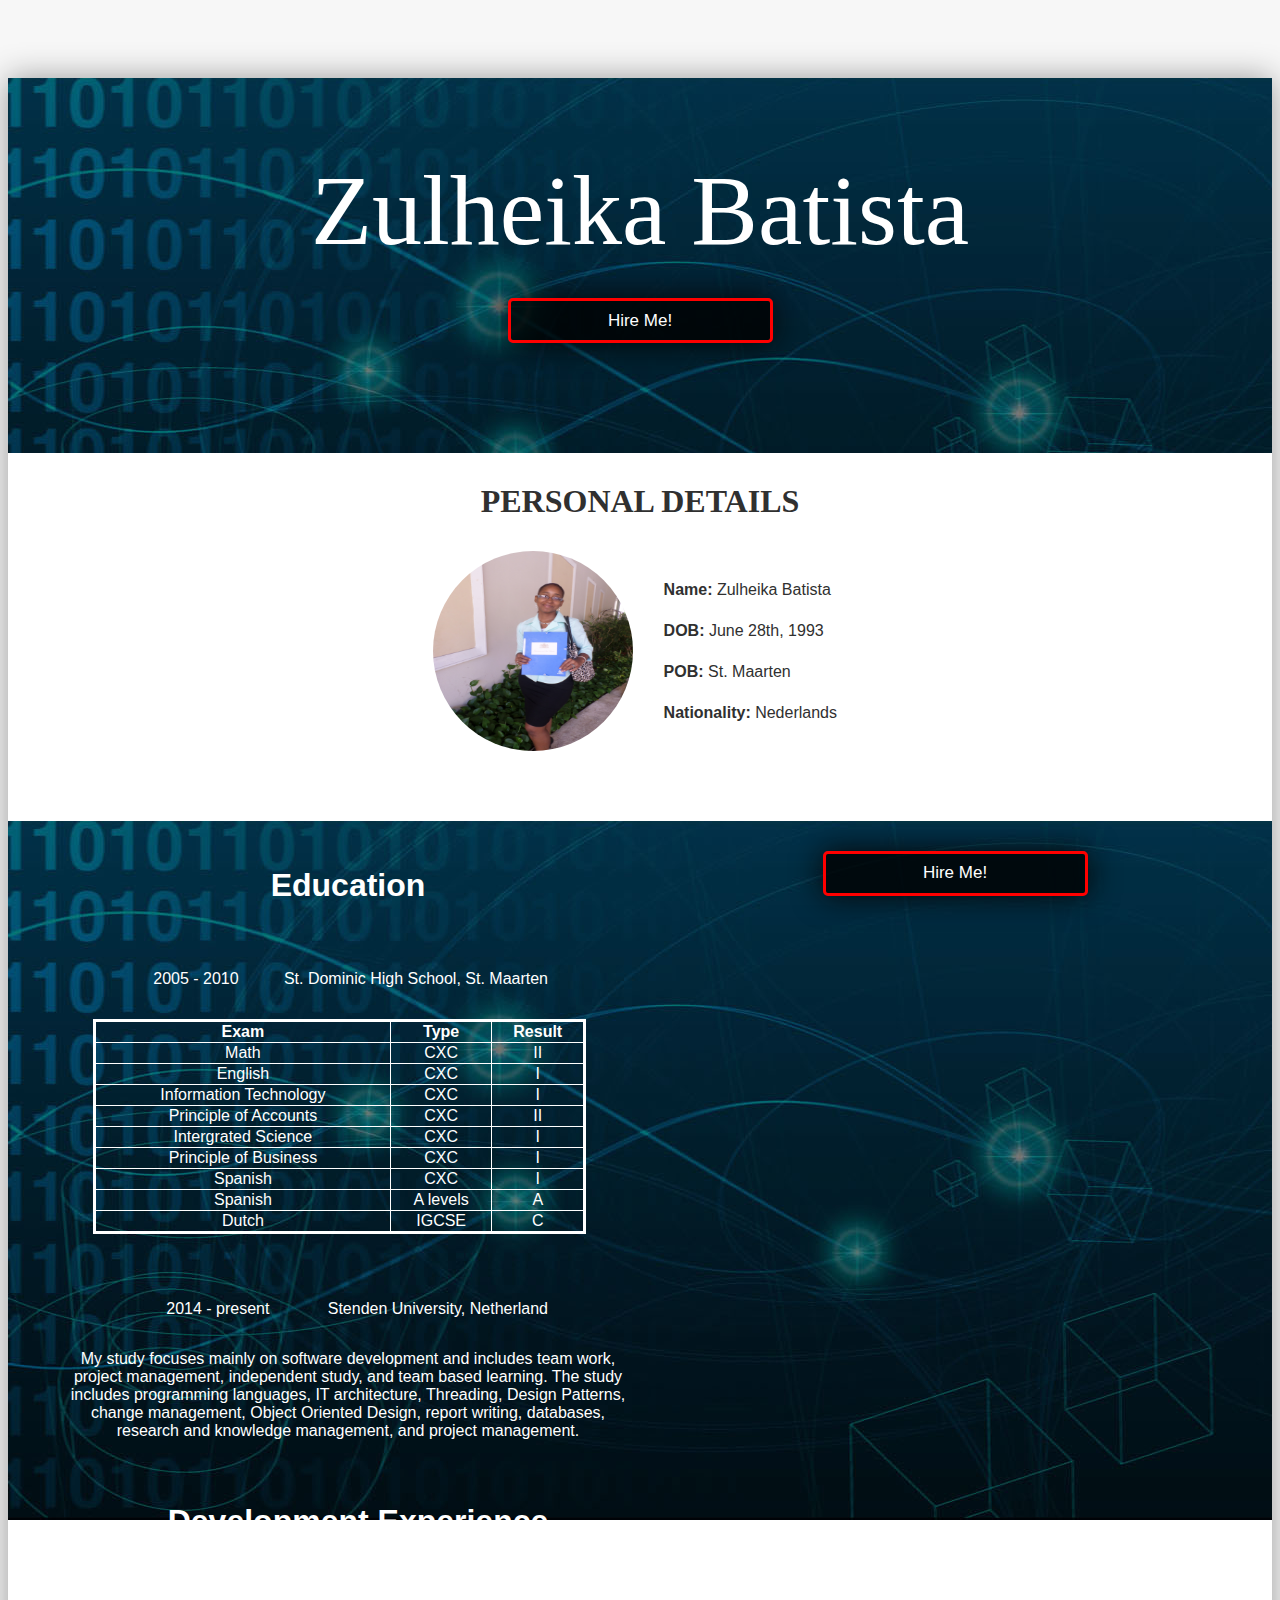
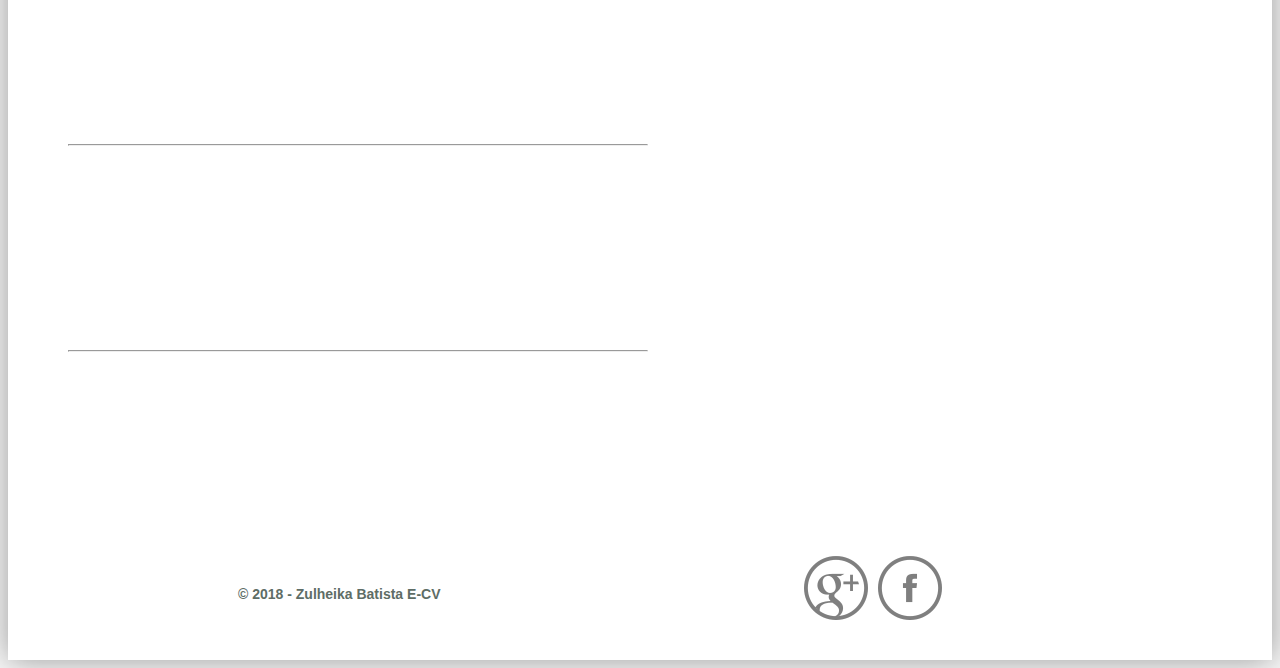
<file: index.html>
<!DOCTYPE html>
<html>
<head>
	<meta charset="utf-8">
	<title>Zulheika Batista - Learning Portfolio</title>
	<link href="style.css" rel="stylesheet" type="text/css">
</head>

<body>

	<div class="container">
		
		<header class="banner">
			<h1>Zulheika Batista</h1>
			<a href="contact.html"><button>Hire Me!</button></a>
		</header>

		<article class="content">
			<h1>Personal Details</h1>
			<img src="img/me2.jpg" width="200" height="200" alt="avatar">
			<div class="floatright">
				<p><strong>Name:</strong> Zulheika Batista</p>
				<p><strong>DOB:</strong> June 28th, 1993</p>
				<p><strong>POB:</strong> St. Maarten</p>
				<p><strong>Nationality:</strong> Nederlands</p>
			</div>	
		</article>

		<div class="resume">
			<div class="experience">
				<h1>Education</h1>
				<div class="details">
					<p class="name">St. Dominic High School, St. Maarten</p>
					<p class="date">2005 - 2010</p>
				</div>
				<table>
					<tr>
					    <th>Exam</th>
					    <th>Type</th> 
					    <th>Result</th>
					</tr>
					<tr>
					    <td>Math</td>
					    <td>CXC</td> 
					    <td>II</td>
					</tr>
					<tr>
					    <td>English</td>
					    <td>CXC</td> 
					    <td>I</td>
					</tr>
					<tr>
					    <td>Information Technology</td>
					    <td>CXC</td> 
					    <td>I</td>
					</tr>
					<tr>
					    <td>Principle of Accounts</td>
					    <td>CXC</td> 
					    <td>II</td>
					</tr>
					<tr>
					    <td>Intergrated Science</td>
					    <td>CXC</td> 
					    <td>I</td>
					</tr>
					<tr>
					    <td>Principle of Business</td>
					    <td>CXC</td> 
					    <td>I</td>
					</tr>
					<tr>
					    <td>Spanish</td>
					    <td>CXC</td> 
					    <td>I</td>
					</tr>
					<tr>
					    <td>Spanish</td>
					    <td>A levels</td> 
					    <td>A</td>
					</tr>
					<tr>
					    <td>Dutch</td>
					    <td>IGCSE</td> 
					    <td>C</td>
					</tr>
				</table>
				<div class="details">
					<p class="name">Stenden University, Netherland</p>
					<p class="date">2014 - present</p>
				</div>
				<p class="text2">My study focuses mainly on software development and includes team work, project
					management, independent study, and team based learning.
					The study includes programming languages, IT architecture, Threading, Design Patterns,
					change management, Object Oriented Design, report writing, databases, research and
					knowledge management, and project management.
				</p>
			</div>
			<div class="education">
				<h1>Development Experience</h1>
				<div class="details">
					<p class="name">T-rate Web App, Stenden University</p>
					<p class="date">Apr 2017-Jun 2017</p>
				</div>
				<p class="text2">Knowledge Management System used for rating teachers of 
					Stenden University by the students.<br>
					Programming Languages/Plugins/Platforms: HTML, CSS, Bootstrap, AngularJS, Google
					Firebase, Node.JS
				</p>
				<hr class="divider">
				<div class="details">
					<p class="name">Web Crawler, Stenden University</p>
					<p class="date">Feb 2017-Apr 2017</p>
				</div>
				<p class="text2">Responsible for developing a web crawler desktop application that retrieved
					data about dogs from two selected websites, and displayed them using
					threading synchronous and asynchronous methods with other team members. <br>
					Programming Languages/Plugins/Platforms: C#</p>
					<hr class="divider">
					<div class="details">
						<p class="name">Smart Q App, IFCE Internship Brazil</p>
						<p class="date">Jul 2017-Nov 2017</p>
					</div>
					<p class="text2">Hybrid mobile app that displays data retrieved from a 
					smart circuit box, and allows on/off switching of circuits<br>
					Programming Languages/Plugins/Platforms: HTML, CSS, Cordova, Bootstrap, AngularJS,
					Node.JS, python
				</p>
			</div>
			<a href="contact.html"><button class="btn_2">Hire Me!</button></a>
		</div>
		
		<footer>
		<a href="https://www.facebook.com/WebCoursesBKK"><img src="img/icon-facebook.png"></a>
		<a href="https://plus.google.com/u/0/+CarlHeaton"><img src="img/icon-google-plus.png"></a>
		<p><strong>&copy; 2018  - Zulheika Batista E-CV</strong></p>
		</footer>

	</div>

</body>
</html>
</file>
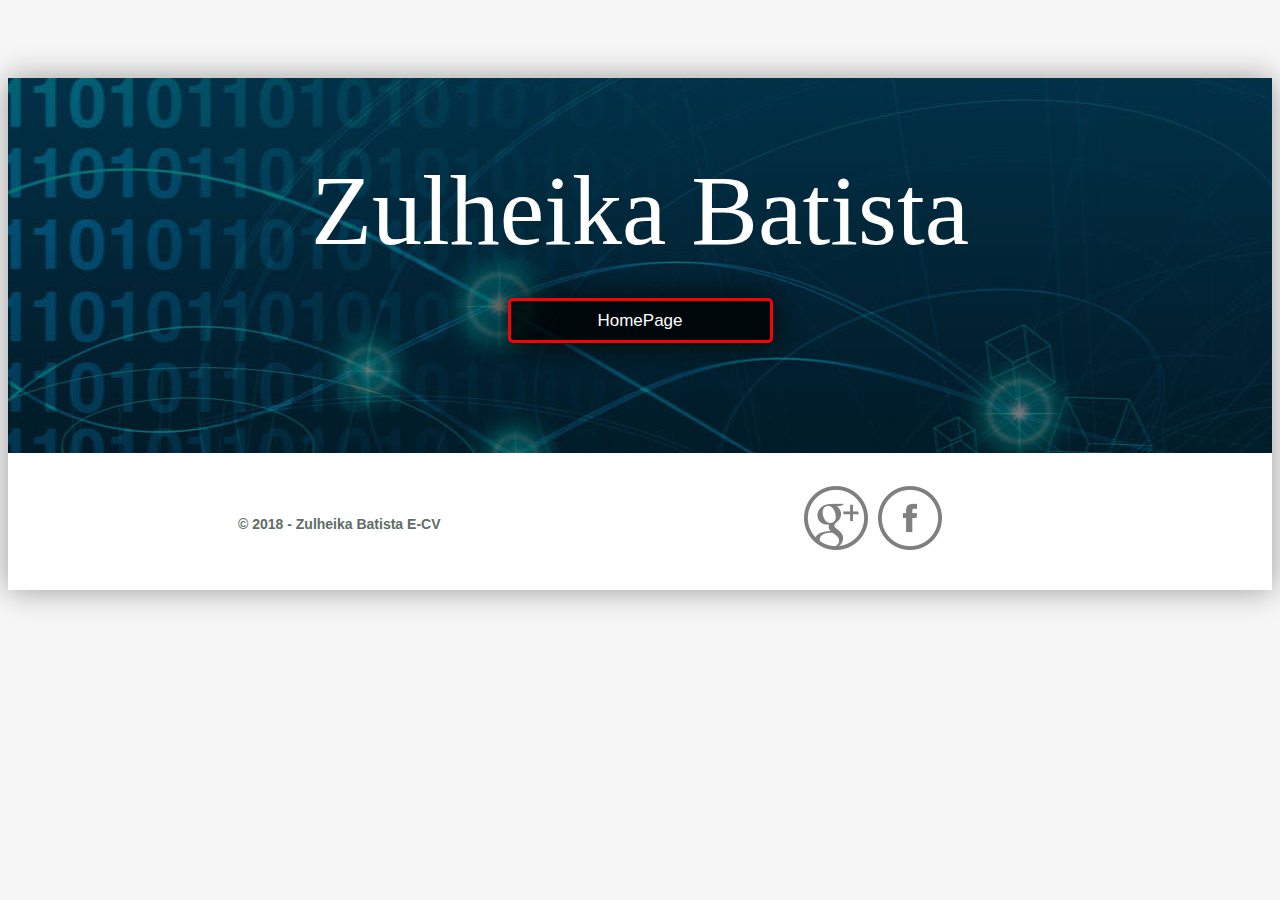
<file: contact.html>
<!DOCTYPE html>
<html>
<head>
	<meta charset="utf-8">
	<title>Zulheika Batista - Learning Portfolio</title>
	<link href="style.css" rel="stylesheet" type="text/css">
</head>

<body>

	<div class="container">
		
		<header class="banner">
			<h1>Zulheika Batista</h1>
			<a href="index.html"><button>HomePage</button></a>
		</header>

		<article class="content">
			<script type="text/javascript" src="https://form.jotform.me/jsform/80093802884461"></script>
		</article>
		
		<footer>
		<a href="https://www.facebook.com/WebCoursesBKK"><img src="img/icon-facebook.png"></a>
		<a href="https://plus.google.com/u/0/+CarlHeaton"><img src="img/icon-google-plus.png"></a>
		<p><strong>&copy; 2018  - Zulheika Batista E-CV</strong></p>
		</footer>

	</div>

</body>
</html>
</file>
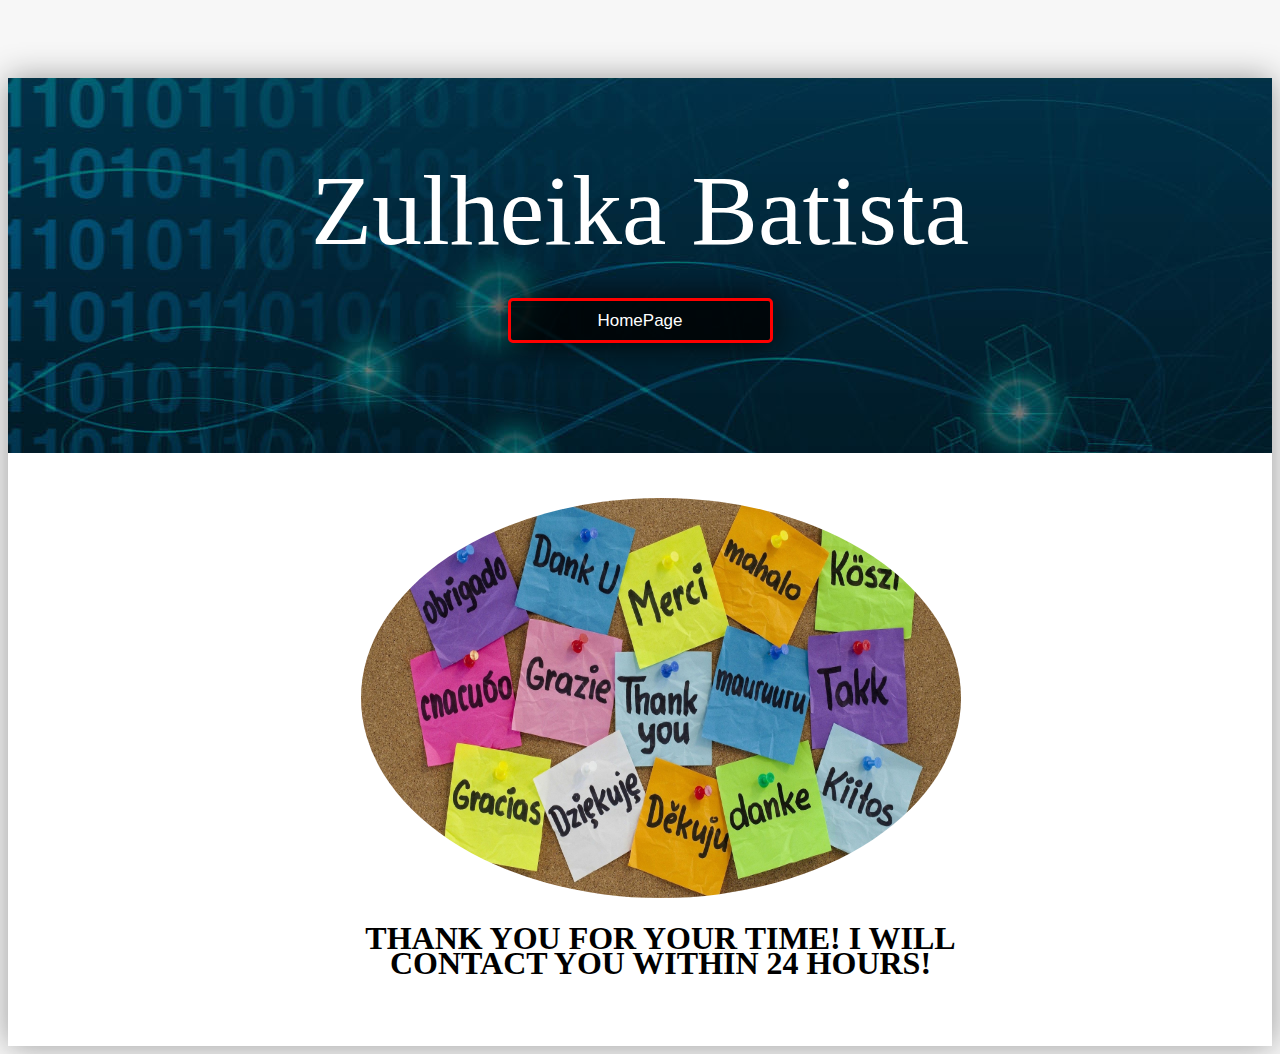
<file: thanku.html>
<!DOCTYPE html>
<html>
<head>
	<meta charset="utf-8">
	<title>Zulheika Batista - Learning Portfolio</title>
	<link href="style.css" rel="stylesheet" type="text/css">
</head>

<body>

	<div class="container">
		
		<header class="banner">
			<h1>Zulheika Batista</h1>
			<a href="index.html"><button>HomePage</button></a>
		</header>

		<article class="content">
			<div class="thanku-div">
				<img src="img/thanku.jpg" alt="Thank you Image" width="600" height="400">
				<h1>Thank you for your time! I will <br>
				contact you within 24 hours!</h1>	
			</div>	
		</article>
	</div>

</body>
</html>
</file>
<file: style.css>
body{
	background:#f7f7f7;
	font-family:Arial, Helvetica, sans-serif;
	font-size:16px;
	color:#303030;
	padding-top: 70px;
}

.container{
	max-width: 100%;
	background: white;
	margin: 0 auto;
	-webkit-box-shadow: 0px 0px 30px 0px #999;
	box-shadow: 0px 0px 30px 0px #999;
}

article{
	display: block;
}

.banner{
	margin: 0 auto;
	height: 225px;
	text-align: center;
	background-image: url("img/AbstractWeb.jpg");
	padding: 75px;
	color:white;
}

.banner h1{
		font-size:100px;
		font-family:"Times New Roman", Times, serif;	
		font-weight:normal;		
		text-transform:none;
		margin: 0px;
}

button{
	color: #FFFFFF;
	background-color: #0C4663;
	background: rgba(0, 0, 0, 0.8);
    /*opacity: .8;*/
	width:265px;
	height: 45px;
	margin:30px auto 60px auto;
	text-align:center;
	text-decoration: none;
    display: inline-block;
    border: solid red;
    border-radius: 5px;
    font-size: 17px;
    -webkit-box-shadow: 0px 0px 30px 0px #060606;
	box-shadow: 0px 0px 30px 0px #060606;
}

.content{
	padding-top: 15px;
	padding-bottom: 18px;
	line-height:25px;
	overflow: auto;
	}

.content img{
	margin-left: 425px;
	margin-top: 15px;
	border-radius: 50%;
}

.content h1{
	text-align: center;
	font-family:"Times New Roman", Times, serif;
	text-transform:uppercase;
	font-size: 32px;
}

.floatright{
	margin-top: 25px;
	margin-right: 435px;
	float: right;
}

.resume{
	background-image: url("img/AbstractWeb.jpg");
	background-repeat: no-repeat;
	width: 100%;
	overflow: auto;
	margin-top: 45px;
	color: #ffffff;
	text-align: center;
}

.experience{
	width: 580px;
	float: left;
	margin-left: 50px;
	margin-top: 25px;
}

.education{
	width: 580px;
	float: left;
	margin-top: 25px;
	margin-left: 60px;
}

.details{
	margin-top: 50px;
	overflow: auto;
}

.name{
	float: right;
	margin-right: 90px; 
}

.date{
	margin-left: 50px;
}

table{
	width: 85%;
	text-align: center;
	margin-left: 35px;
	border: solid;
	border-collapse: collapse;
	margin-top: 15px;
}

th, td {
    border: 1px solid;
}

footer{
	background: white;
	padding:40px 30px;
	overflow:auto;
	margin-right: 300px;
}

footer p{
	font-size:14px;
	color: #5e6d66;
	margin-top: -20px;
	padding-top:10px;
	margin-left: 200px;
	font-weight: 10px;
}
	
footer img{
	width: 64px;
	height: 64px;
	float:right;
	padding-left:10px;
	margin-top: -40px;
}

.thanku-div{
	width: 1305px;
	text-align: center;
	color: black;
	font-weight: 8px;
	padding-top: 30px;
	padding-bottom: 30px;
}

.thanku-div img{
	margin: 0 auto; 
}
</file>
